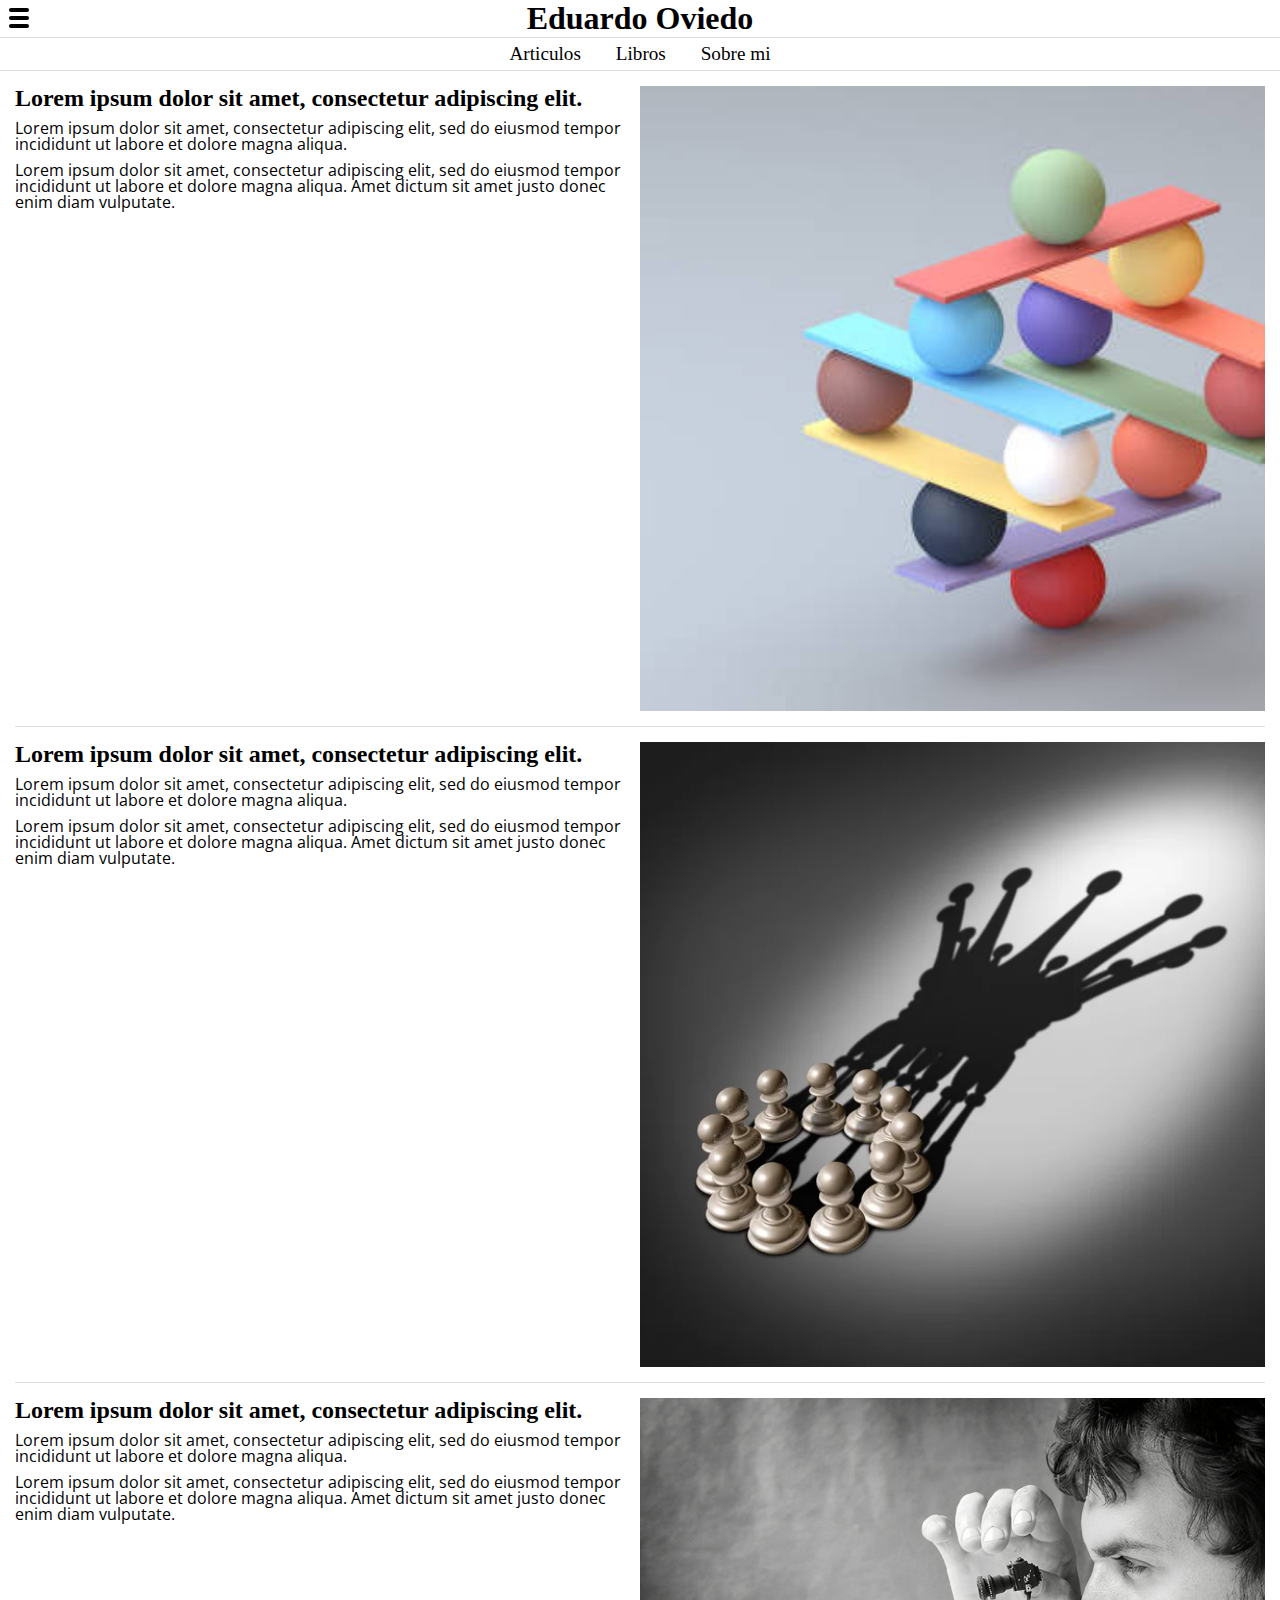
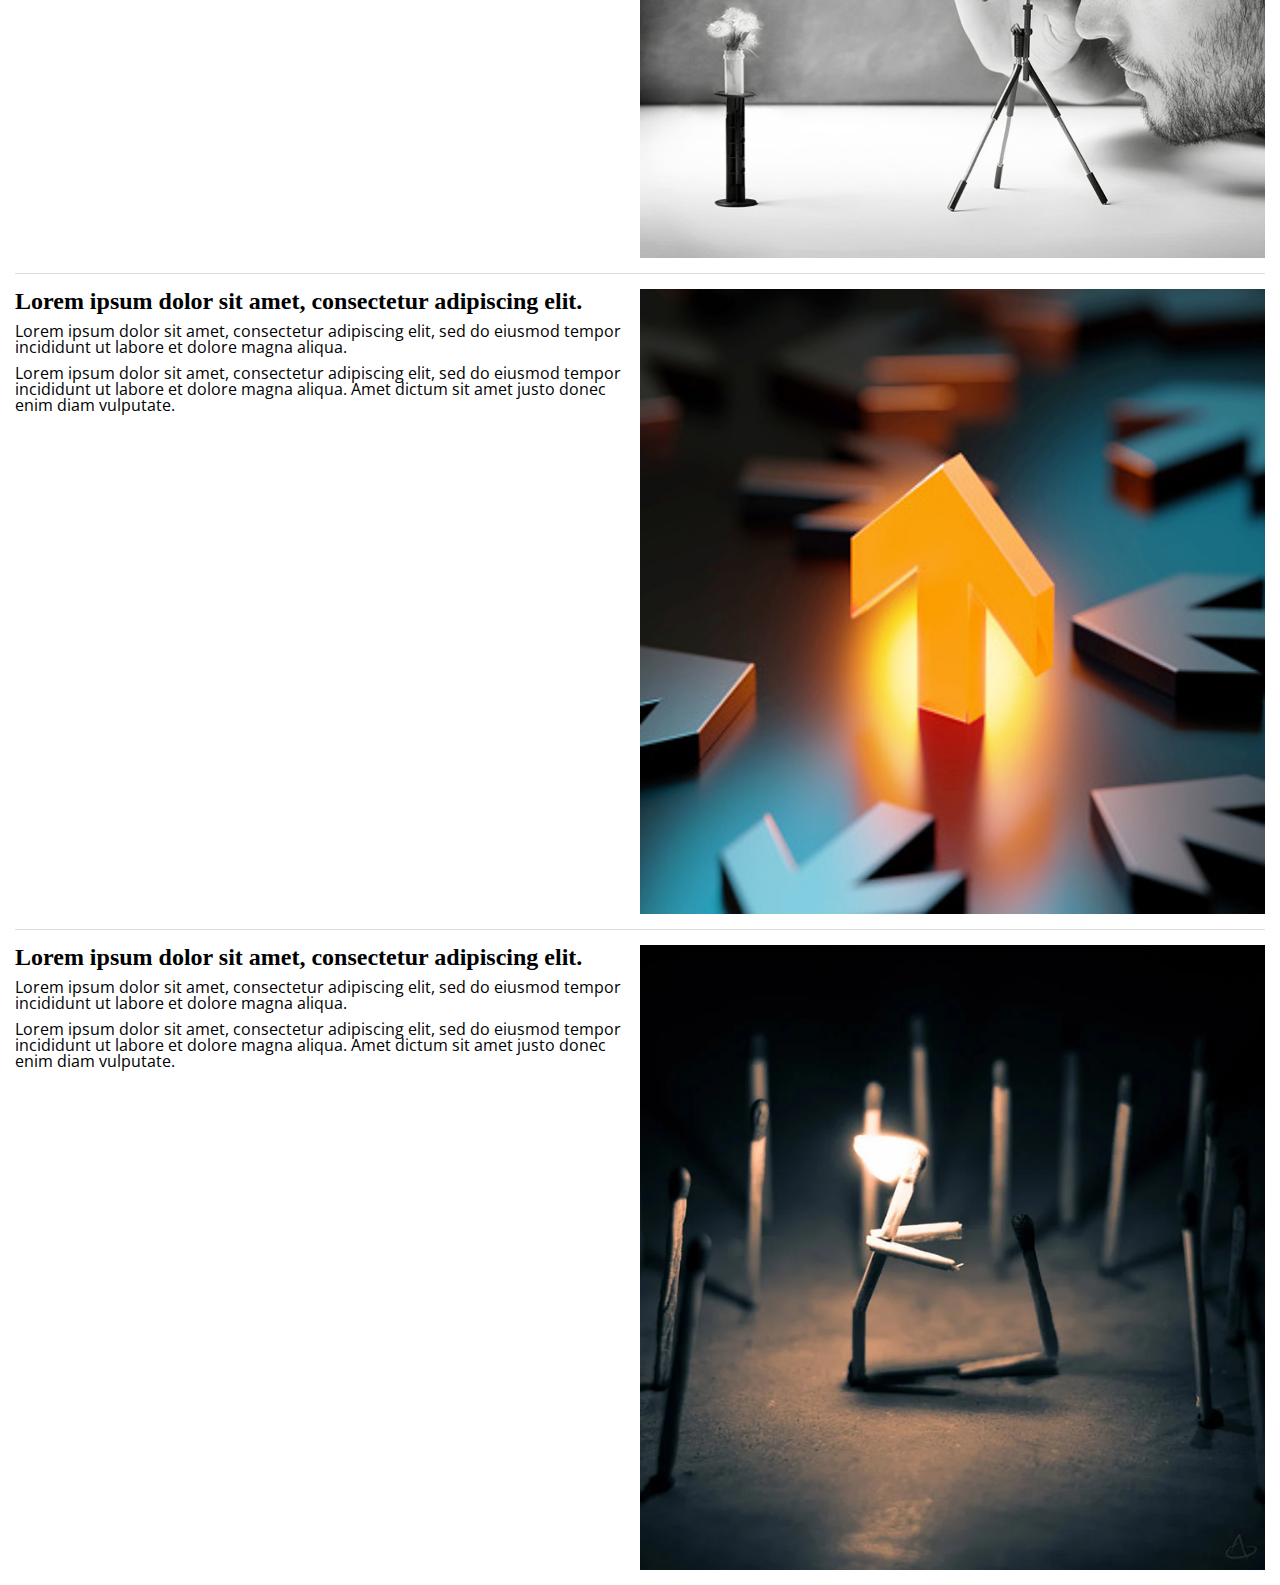
<file: index.html>
<!DOCTYPE html>
<html lang="en">
  <head>
    <meta charset="UTF-8" />
    <meta name="viewport" content="width=device-width, initial-scale=1.0" />
    <title>Document</title>
    <link rel="stylesheet" href="index.css" />

    <!-- OPEN SANS FONT -->

    <link rel="preconnect" href="https://fonts.googleapis.com" />
    <link rel="preconnect" href="https://fonts.gstatic.com" crossorigin />
    <link
      href="https://fonts.googleapis.com/css2?family=Open+Sans:wght@300&display=swap"
      rel="stylesheet"
    />
  </head>
  <body>
    <header>
      <div class="menubox">
        <div></div>
        <div></div>
        <div></div>
      </div>
      <h1><a href="index.html">Eduardo Oviedo</a></h1>
      <nav class="upper-nav">
        <a href="index.html">Articulos</a>
        <a href="libros.html">Libros</a>
        <a href="sobremi.html">Sobre mi</a>
      </nav>
    </header>
    <nav class="lat-nav">
      <ul>
        <li class="ul-title">Categorias</li>
        <li class="polit-int">Politica Internacional &#x25BC;</li>
        <ul class="polit-int-ul">
          <li>Relaciones Internacionales</li>
          <li>Seguridad Internacional</li>
          <li>Cooperacion Internacional y Desarrollo</li>
        </ul>

        <li class="polit-arg">Politica Argentina &#x25BC;</li>
        <ul class="polit-arg-ul">
          <li>Economía y Desarrollo</li>
          <li>Justicia y Derechos Humanos</li>
          <li>Relaciones Internacionales y Diplomacia</li>
        </ul>
        <li class="polit-chi">Politica China &#x25BC;</li>
        <ul class="polit-chi-ul">
          <li>Gobierno del Partido Comunista de China</li>
          <li>Relaciones Internacionales y Política Exterior</li>
          <li>Política Económica y Desarrollo</li>
        </ul>
        <li class="rel-arg-chi">Relaciones entre Argentina y China &#x25BC;</li>
        <ul class="rel-arg-chi-ul">
          <li>Cooperación Económica</li>
          <li>Diplomacia y Relaciones Bilaterales</li>
          <li>Impacto en la Política Regional y Global</li>
        </ul>
        <li class="rel-arg-jap">Relaciones entre Argentina y Japón &#x25BC;</li>
        <ul class="rel-arg-jap-ul">
          <li>Cooperación Económica</li>
          <li>Relaciones Diplomáticas y Políticas Bilaterales</li>
          <li>Cultura y Cooperación Cultural</li>
        </ul>
        <li class="rel-arg-eeuu">Relaciones entre Argentina y EEUU &#x25BC;</li>
        <ul class="rel-arg-eeuu-ul">
          <li>Cooperación Económica</li>
          <li>Coordinación en Asuntos Regionales</li>
          <li>Diplomacia y Relaciones Bilaterales</li>
        </ul>
      </ul>
    </nav>
    <main>
      <section>
        <article>
          <img src="articulos/article1cropped.jpg" alt="" />
          <div>
            <h2>Lorem ipsum dolor sit amet, consectetur adipiscing elit.</h2>
            <p>
              Lorem ipsum dolor sit amet, consectetur adipiscing elit, sed do
              eiusmod tempor incididunt ut labore et dolore magna aliqua.
            </p>
            <p>
              Lorem ipsum dolor sit amet, consectetur adipiscing elit, sed do
              eiusmod tempor incididunt ut labore et dolore magna aliqua. Amet
              dictum sit amet justo donec enim diam vulputate.
            </p>
          </div>
        </article>
        <article>
          <img src="articulos/article2.jpg" alt="" />
          <div>
            <h2>Lorem ipsum dolor sit amet, consectetur adipiscing elit.</h2>
            <p>
              Lorem ipsum dolor sit amet, consectetur adipiscing elit, sed do
              eiusmod tempor incididunt ut labore et dolore magna aliqua.
            </p>
            <p>
              Lorem ipsum dolor sit amet, consectetur adipiscing elit, sed do
              eiusmod tempor incididunt ut labore et dolore magna aliqua. Amet
              dictum sit amet justo donec enim diam vulputate.
            </p>
          </div>
        </article>
        <article>
          <img src="articulos/article3.jfif" alt="" />
          <div>
            <h2>Lorem ipsum dolor sit amet, consectetur adipiscing elit.</h2>
            <p>
              Lorem ipsum dolor sit amet, consectetur adipiscing elit, sed do
              eiusmod tempor incididunt ut labore et dolore magna aliqua.
            </p>
            <p>
              Lorem ipsum dolor sit amet, consectetur adipiscing elit, sed do
              eiusmod tempor incididunt ut labore et dolore magna aliqua. Amet
              dictum sit amet justo donec enim diam vulputate.
            </p>
          </div>
        </article>
        <article>
          <img src="articulos/article4cropped.jpg" alt="" />
          <div>
            <h2>Lorem ipsum dolor sit amet, consectetur adipiscing elit.</h2>
            <p>
              Lorem ipsum dolor sit amet, consectetur adipiscing elit, sed do
              eiusmod tempor incididunt ut labore et dolore magna aliqua.
            </p>
            <p>
              Lorem ipsum dolor sit amet, consectetur adipiscing elit, sed do
              eiusmod tempor incididunt ut labore et dolore magna aliqua. Amet
              dictum sit amet justo donec enim diam vulputate.
            </p>
          </div>
        </article>
        <article>
          <img src="articulos/article5.webp" alt="" />
          <div>
            <h2>Lorem ipsum dolor sit amet, consectetur adipiscing elit.</h2>
            <p>
              Lorem ipsum dolor sit amet, consectetur adipiscing elit, sed do
              eiusmod tempor incididunt ut labore et dolore magna aliqua.
            </p>
            <p>
              Lorem ipsum dolor sit amet, consectetur adipiscing elit, sed do
              eiusmod tempor incididunt ut labore et dolore magna aliqua. Amet
              dictum sit amet justo donec enim diam vulputate.
            </p>
          </div>
        </article>
      </section>
    </main>
    <footer></footer>
    <script src="script.js"></script>
  </body>
</html>
</file>
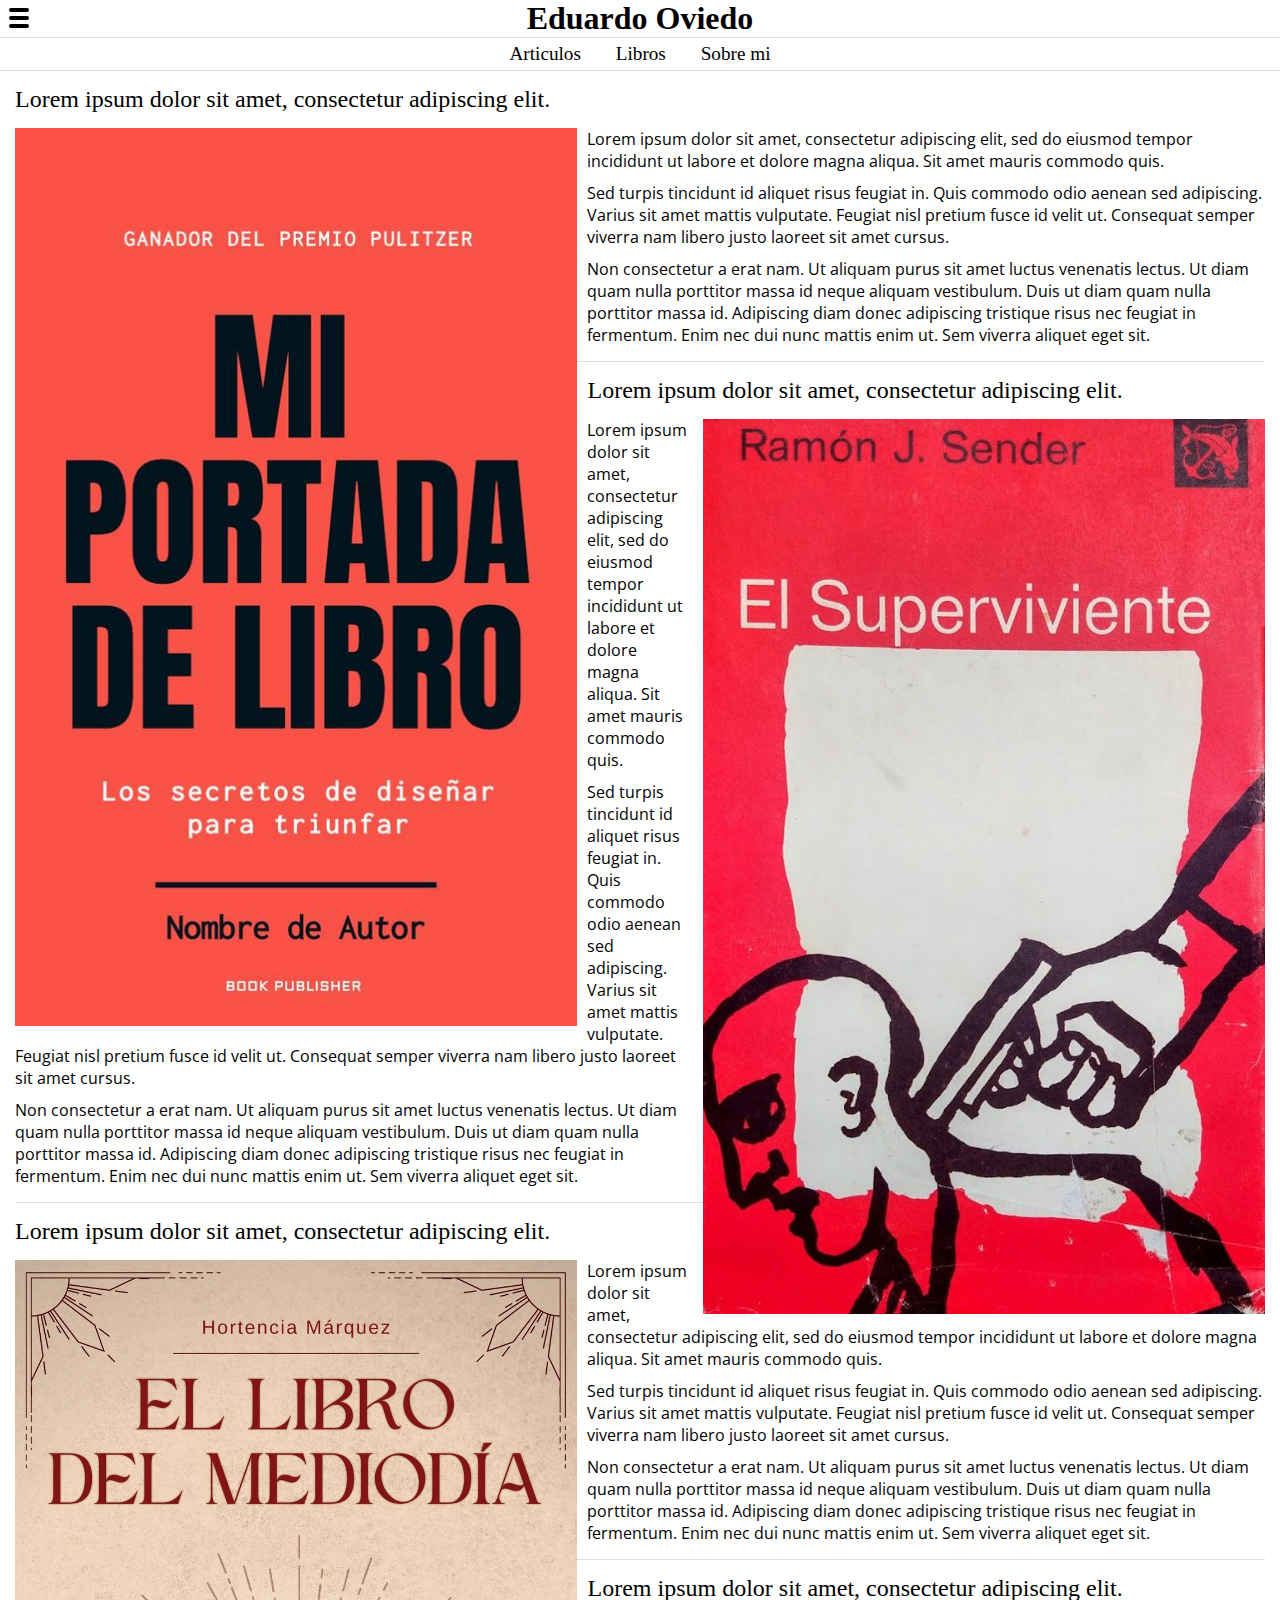
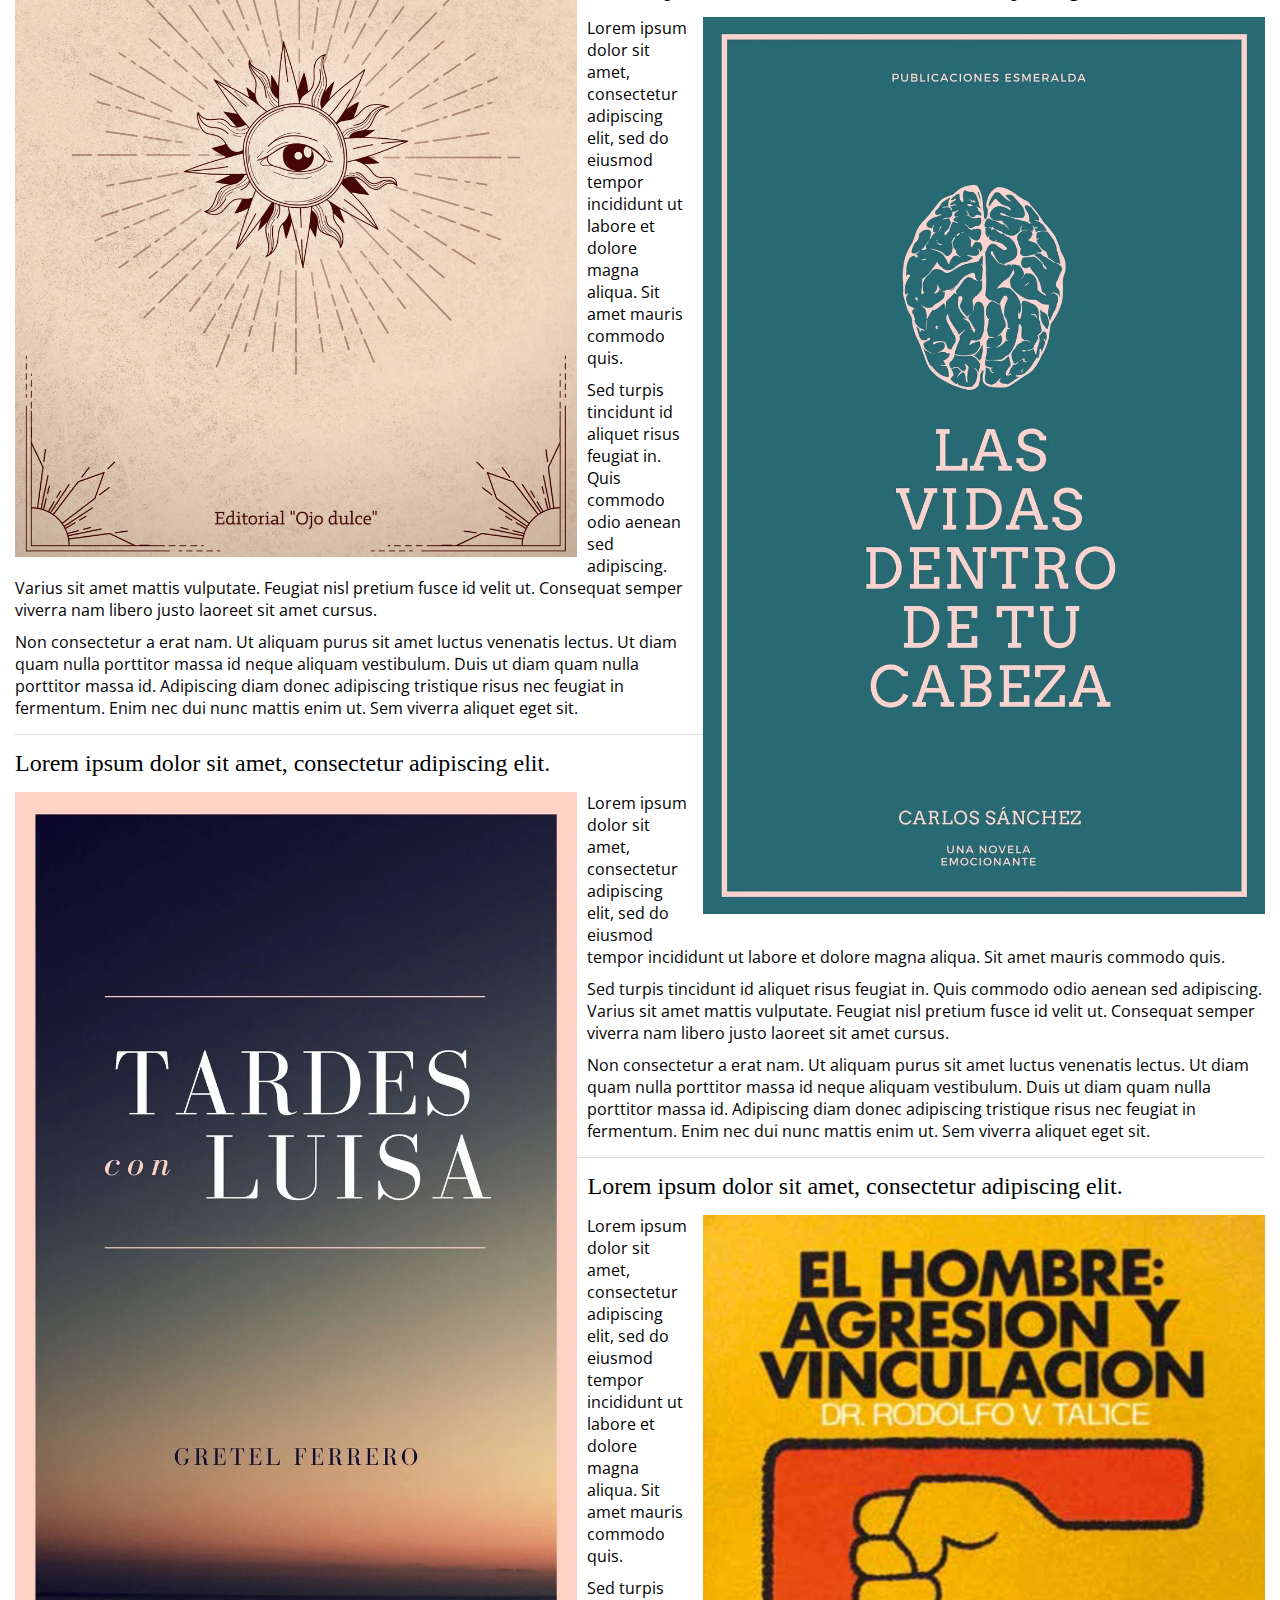
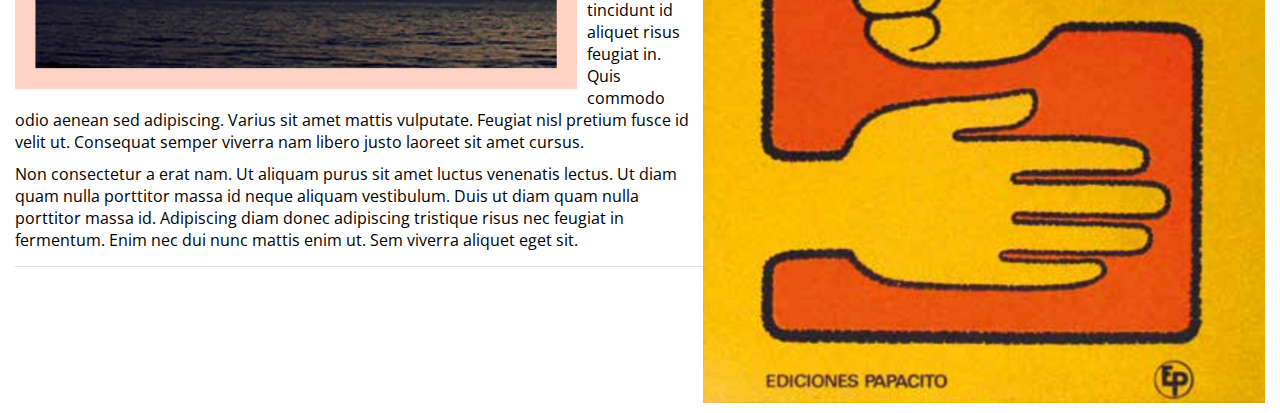
<file: libros.html>
<!DOCTYPE html>
<html lang="en">
  <head>
    <meta charset="UTF-8" />
    <meta name="viewport" content="width=device-width, initial-scale=1.0" />
    <title>Document</title>
    <link rel="stylesheet" href="libros.css" />

    <!-- OPEN SANS FONT -->

    <link rel="preconnect" href="https://fonts.googleapis.com" />
    <link rel="preconnect" href="https://fonts.gstatic.com" crossorigin />
    <link
      href="https://fonts.googleapis.com/css2?family=Open+Sans:wght@300&display=swap"
      rel="stylesheet"
    />
  </head>
  <body>
    <header>
      <div class="menubox">
        <div></div>
        <div></div>
        <div></div>
      </div>
      <h1><a href="index.html">Eduardo Oviedo</a></h1>
      <nav class="upper-nav">
        <a href="index.html">Articulos</a>
        <a href="libros.html">Libros</a>
        <a href="sobremi.html">Sobre mi</a>
      </nav>
    </header>
    <nav class="lat-nav">
      <ul>
        <li class="ul-title">Categorias</li>
        <li class="polit-int">Politica Internacional &#x25BC;</li>
        <ul class="polit-int-ul">
          <li>Relaciones Internacionales</li>
          <li>Seguridad Internacional</li>
          <li>Cooperacion Internacional y Desarrollo</li>
        </ul>

        <li class="polit-arg">Politica Argentina &#x25BC;</li>
        <ul class="polit-arg-ul">
          <li>Economía y Desarrollo</li>
          <li>Justicia y Derechos Humanos</li>
          <li>Relaciones Internacionales y Diplomacia</li>
        </ul>
        <li class="polit-chi">Politica China &#x25BC;</li>
        <ul class="polit-chi-ul">
          <li>Gobierno del Partido Comunista de China</li>
          <li>Relaciones Internacionales y Política Exterior</li>
          <li>Política Económica y Desarrollo</li>
        </ul>
        <li class="rel-arg-chi">Relaciones entre Argentina y China &#x25BC;</li>
        <ul class="rel-arg-chi-ul">
          <li>Cooperación Económica</li>
          <li>Diplomacia y Relaciones Bilaterales</li>
          <li>Impacto en la Política Regional y Global</li>
        </ul>
        <li class="rel-arg-jap">Relaciones entre Argentina y Japón &#x25BC;</li>
        <ul class="rel-arg-jap-ul">
          <li>Cooperación Económica</li>
          <li>Relaciones Diplomáticas y Políticas Bilaterales</li>
          <li>Cultura y Cooperación Cultural</li>
        </ul>
        <li class="rel-arg-eeuu">Relaciones entre Argentina y EEUU &#x25BC;</li>
        <ul class="rel-arg-eeuu-ul">
          <li>Cooperación Económica</li>
          <li>Coordinación en Asuntos Regionales</li>
          <li>Diplomacia y Relaciones Bilaterales</li>
        </ul>
      </ul>
    </nav>
    <main>
      <section>
        <article>
          <h2>Lorem ipsum dolor sit amet, consectetur adipiscing elit.</h2>
          <img src="libros/libro1.jpg" alt="" />
          <p>
            Lorem ipsum dolor sit amet, consectetur adipiscing elit, sed do
            eiusmod tempor incididunt ut labore et dolore magna aliqua. Sit amet
            mauris commodo quis.
          </p>
          <p>
            Sed turpis tincidunt id aliquet risus feugiat in. Quis commodo odio
            aenean sed adipiscing. Varius sit amet mattis vulputate. Feugiat
            nisl pretium fusce id velit ut. Consequat semper viverra nam libero
            justo laoreet sit amet cursus.
          </p>
          <p>
            Non consectetur a erat nam. Ut aliquam purus sit amet luctus
            venenatis lectus. Ut diam quam nulla porttitor massa id neque
            aliquam vestibulum. Duis ut diam quam nulla porttitor massa id.
            Adipiscing diam donec adipiscing tristique risus nec feugiat in
            fermentum. Enim nec dui nunc mattis enim ut. Sem viverra aliquet
            eget sit.
          </p>
        </article>
        <article>
          <h2>Lorem ipsum dolor sit amet, consectetur adipiscing elit.</h2>
          <img src="libros/libro2.jpg" alt="" />
          <p>
            Lorem ipsum dolor sit amet, consectetur adipiscing elit, sed do
            eiusmod tempor incididunt ut labore et dolore magna aliqua. Sit amet
            mauris commodo quis.
          </p>
          <p>
            Sed turpis tincidunt id aliquet risus feugiat in. Quis commodo odio
            aenean sed adipiscing. Varius sit amet mattis vulputate. Feugiat
            nisl pretium fusce id velit ut. Consequat semper viverra nam libero
            justo laoreet sit amet cursus.
          </p>
          <p>
            Non consectetur a erat nam. Ut aliquam purus sit amet luctus
            venenatis lectus. Ut diam quam nulla porttitor massa id neque
            aliquam vestibulum. Duis ut diam quam nulla porttitor massa id.
            Adipiscing diam donec adipiscing tristique risus nec feugiat in
            fermentum. Enim nec dui nunc mattis enim ut. Sem viverra aliquet
            eget sit.
          </p>
        </article>
        <article>
          <h2>Lorem ipsum dolor sit amet, consectetur adipiscing elit.</h2>
          <img src="libros/libro3.webp" alt="" />
          <p>
            Lorem ipsum dolor sit amet, consectetur adipiscing elit, sed do
            eiusmod tempor incididunt ut labore et dolore magna aliqua. Sit amet
            mauris commodo quis.
          </p>
          <p>
            Sed turpis tincidunt id aliquet risus feugiat in. Quis commodo odio
            aenean sed adipiscing. Varius sit amet mattis vulputate. Feugiat
            nisl pretium fusce id velit ut. Consequat semper viverra nam libero
            justo laoreet sit amet cursus.
          </p>
          <p>
            Non consectetur a erat nam. Ut aliquam purus sit amet luctus
            venenatis lectus. Ut diam quam nulla porttitor massa id neque
            aliquam vestibulum. Duis ut diam quam nulla porttitor massa id.
            Adipiscing diam donec adipiscing tristique risus nec feugiat in
            fermentum. Enim nec dui nunc mattis enim ut. Sem viverra aliquet
            eget sit.
          </p>
        </article>
        <article>
          <h2>Lorem ipsum dolor sit amet, consectetur adipiscing elit.</h2>
          <img src="libros/libro4.webp" alt="" />
          <p>
            Lorem ipsum dolor sit amet, consectetur adipiscing elit, sed do
            eiusmod tempor incididunt ut labore et dolore magna aliqua. Sit amet
            mauris commodo quis.
          </p>
          <p>
            Sed turpis tincidunt id aliquet risus feugiat in. Quis commodo odio
            aenean sed adipiscing. Varius sit amet mattis vulputate. Feugiat
            nisl pretium fusce id velit ut. Consequat semper viverra nam libero
            justo laoreet sit amet cursus.
          </p>
          <p>
            Non consectetur a erat nam. Ut aliquam purus sit amet luctus
            venenatis lectus. Ut diam quam nulla porttitor massa id neque
            aliquam vestibulum. Duis ut diam quam nulla porttitor massa id.
            Adipiscing diam donec adipiscing tristique risus nec feugiat in
            fermentum. Enim nec dui nunc mattis enim ut. Sem viverra aliquet
            eget sit.
          </p>
        </article>
        <article>
          <h2>Lorem ipsum dolor sit amet, consectetur adipiscing elit.</h2>
          <img src="libros/libro5.webp" alt="" />
          <p>
            Lorem ipsum dolor sit amet, consectetur adipiscing elit, sed do
            eiusmod tempor incididunt ut labore et dolore magna aliqua. Sit amet
            mauris commodo quis.
          </p>
          <p>
            Sed turpis tincidunt id aliquet risus feugiat in. Quis commodo odio
            aenean sed adipiscing. Varius sit amet mattis vulputate. Feugiat
            nisl pretium fusce id velit ut. Consequat semper viverra nam libero
            justo laoreet sit amet cursus.
          </p>
          <p>
            Non consectetur a erat nam. Ut aliquam purus sit amet luctus
            venenatis lectus. Ut diam quam nulla porttitor massa id neque
            aliquam vestibulum. Duis ut diam quam nulla porttitor massa id.
            Adipiscing diam donec adipiscing tristique risus nec feugiat in
            fermentum. Enim nec dui nunc mattis enim ut. Sem viverra aliquet
            eget sit.
          </p>
        </article>
        <article>
          <h2>Lorem ipsum dolor sit amet, consectetur adipiscing elit.</h2>
          <img src="libros/libro6.png" alt="" />
          <p>
            Lorem ipsum dolor sit amet, consectetur adipiscing elit, sed do
            eiusmod tempor incididunt ut labore et dolore magna aliqua. Sit amet
            mauris commodo quis.
          </p>
          <p>
            Sed turpis tincidunt id aliquet risus feugiat in. Quis commodo odio
            aenean sed adipiscing. Varius sit amet mattis vulputate. Feugiat
            nisl pretium fusce id velit ut. Consequat semper viverra nam libero
            justo laoreet sit amet cursus.
          </p>
          <p>
            Non consectetur a erat nam. Ut aliquam purus sit amet luctus
            venenatis lectus. Ut diam quam nulla porttitor massa id neque
            aliquam vestibulum. Duis ut diam quam nulla porttitor massa id.
            Adipiscing diam donec adipiscing tristique risus nec feugiat in
            fermentum. Enim nec dui nunc mattis enim ut. Sem viverra aliquet
            eget sit.
          </p>
        </article>
      </section>
    </main>
    <script src="script.js"></script>
  </body>
</html>
</file>
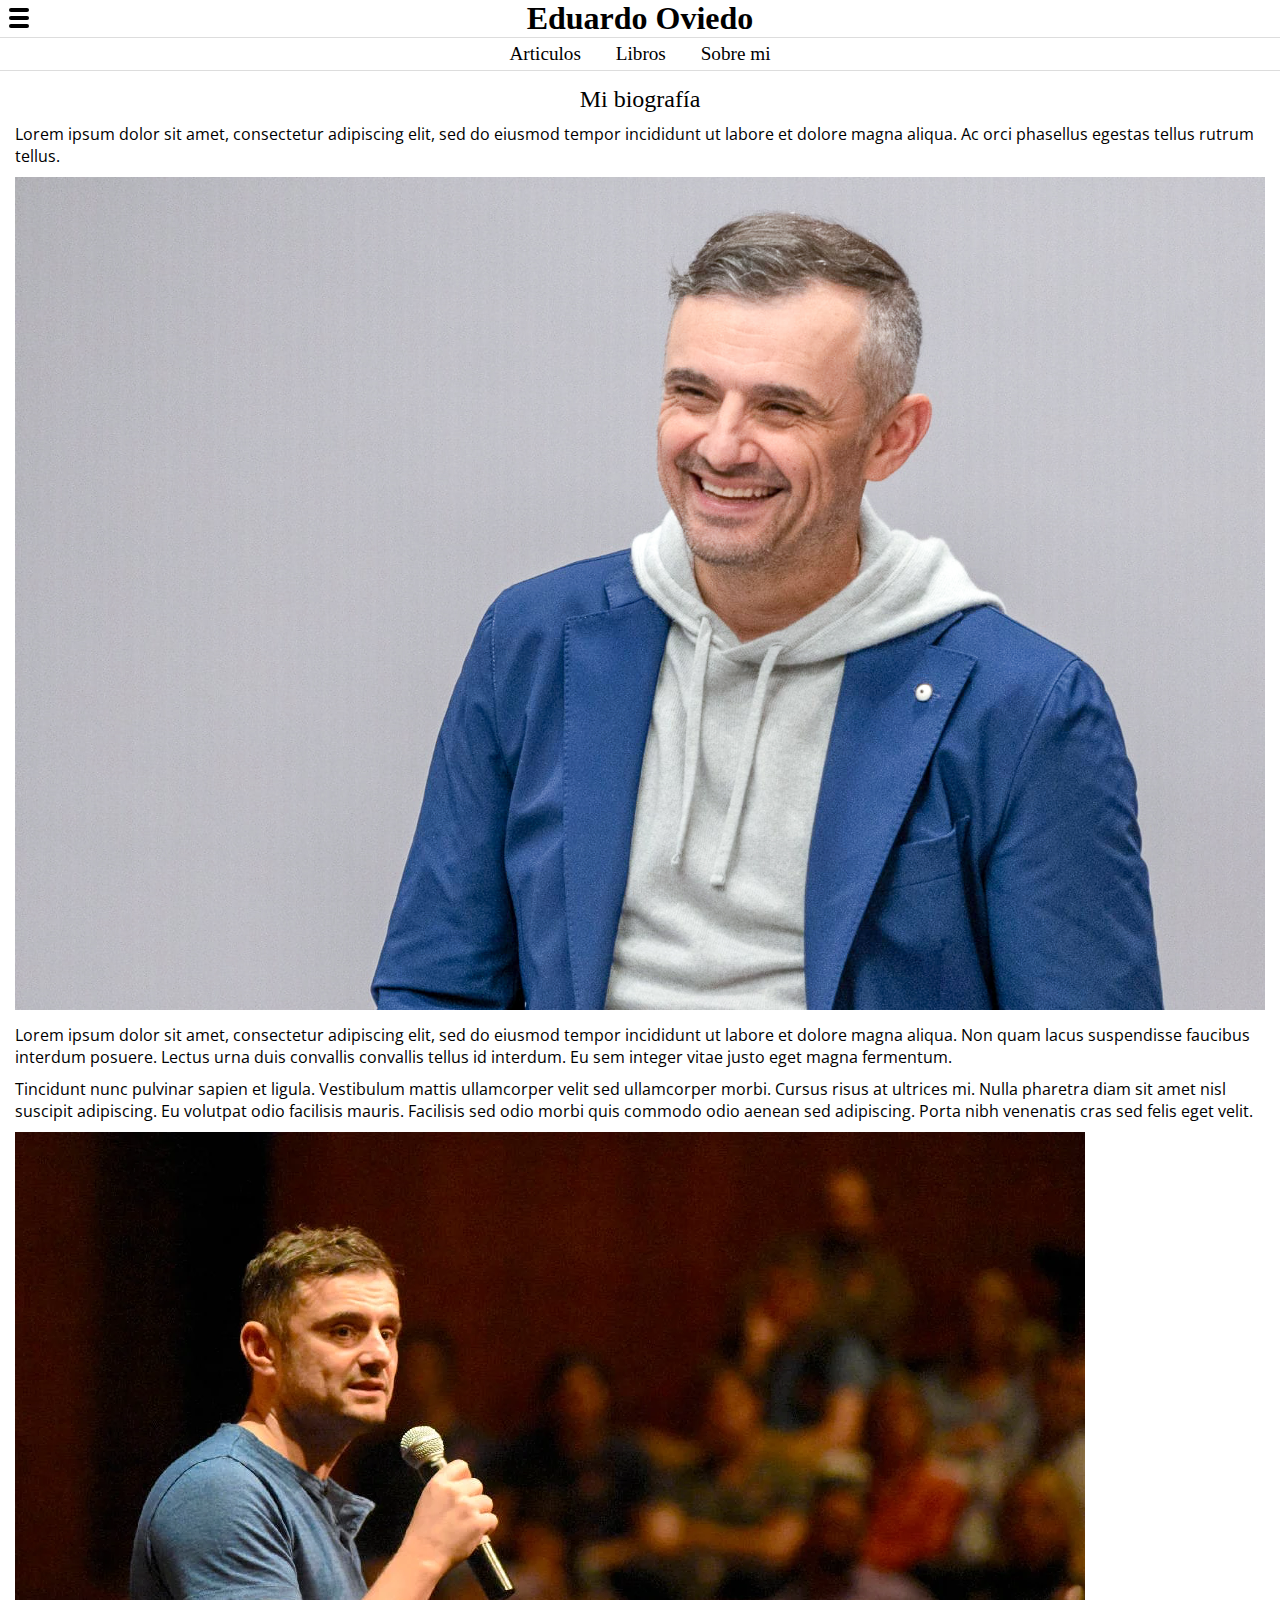
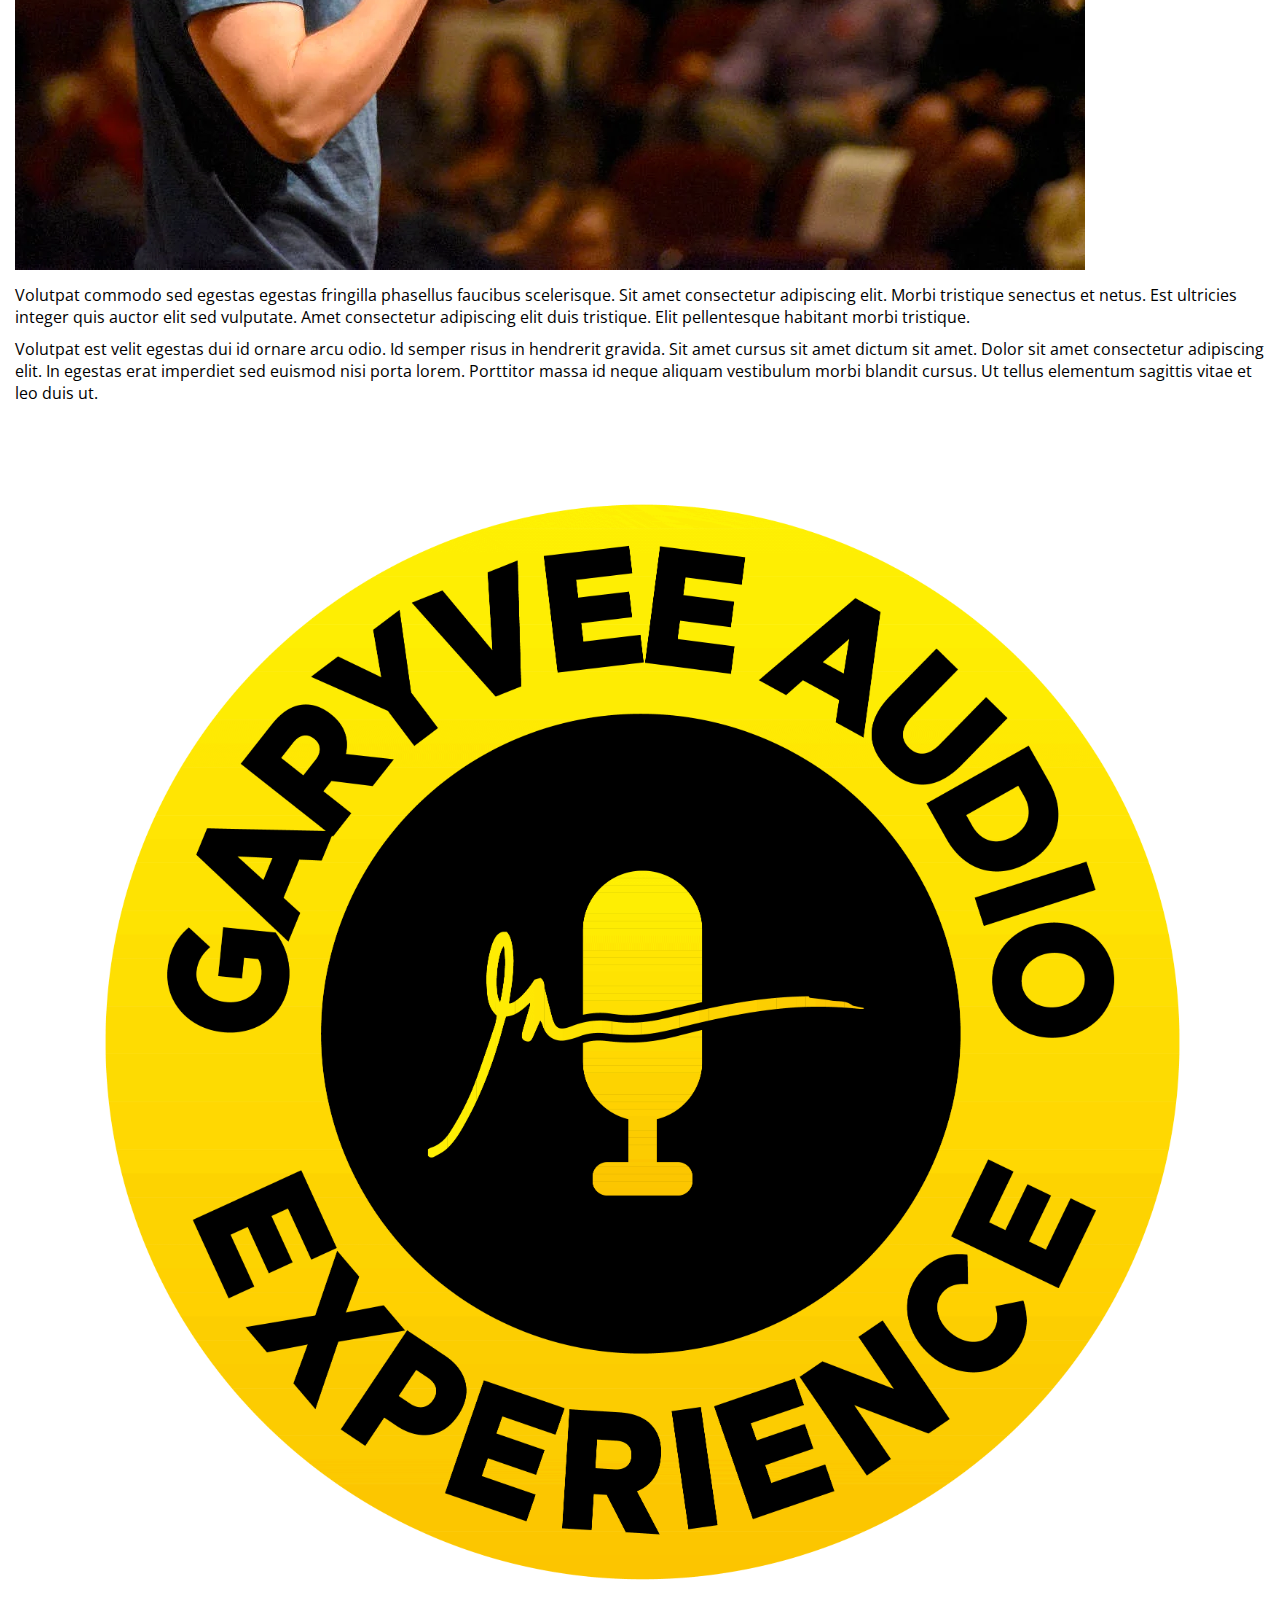
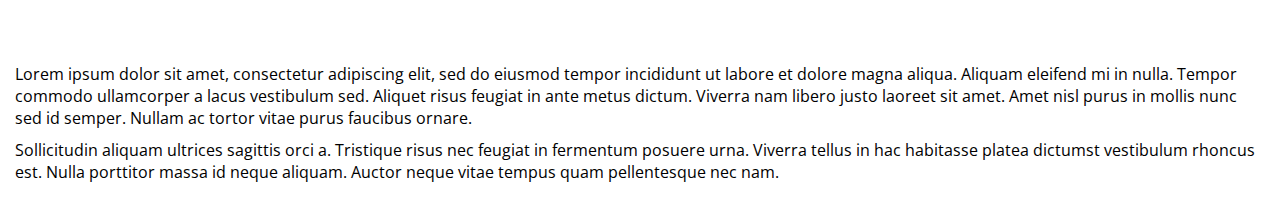
<file: sobremi.html>
<!DOCTYPE html>
<html lang="en">
  <head>
    <meta charset="UTF-8" />
    <meta name="viewport" content="width=device-width, initial-scale=1.0" />
    <title>Document</title>
    <link rel="stylesheet" href="sobremi.css" />

    <!-- OPEN SANS FONT -->

    <link rel="preconnect" href="https://fonts.googleapis.com" />
    <link rel="preconnect" href="https://fonts.gstatic.com" crossorigin />
    <link
      href="https://fonts.googleapis.com/css2?family=Open+Sans:wght@300&display=swap"
      rel="stylesheet"
    />
  </head>
  <body>
    <header>
      <div class="menubox">
        <div></div>
        <div></div>
        <div></div>
      </div>
      <h1><a href="index.html">Eduardo Oviedo</a></h1>
      <nav class="upper-nav">
        <a href="index.html">Articulos</a>
        <a href="libros.html">Libros</a>
        <a href="sobremi.html">Sobre mi</a>
      </nav>
    </header>
    <nav class="lat-nav">
      <ul>
        <li class="ul-title">Categorias</li>
        <li class="polit-int">Politica Internacional &#x25BC;</li>
        <ul class="polit-int-ul">
          <li>Relaciones Internacionales</li>
          <li>Seguridad Internacional</li>
          <li>Cooperacion Internacional y Desarrollo</li>
        </ul>

        <li class="polit-arg">Politica Argentina &#x25BC;</li>
        <ul class="polit-arg-ul">
          <li>Economía y Desarrollo</li>
          <li>Justicia y Derechos Humanos</li>
          <li>Relaciones Internacionales y Diplomacia</li>
        </ul>
        <li class="polit-chi">Politica China &#x25BC;</li>
        <ul class="polit-chi-ul">
          <li>Gobierno del Partido Comunista de China</li>
          <li>Relaciones Internacionales y Política Exterior</li>
          <li>Política Económica y Desarrollo</li>
        </ul>
        <li class="rel-arg-chi">Relaciones entre Argentina y China &#x25BC;</li>
        <ul class="rel-arg-chi-ul">
          <li>Cooperación Económica</li>
          <li>Diplomacia y Relaciones Bilaterales</li>
          <li>Impacto en la Política Regional y Global</li>
        </ul>
        <li class="rel-arg-jap">Relaciones entre Argentina y Japón &#x25BC;</li>
        <ul class="rel-arg-jap-ul">
          <li>Cooperación Económica</li>
          <li>Relaciones Diplomáticas y Políticas Bilaterales</li>
          <li>Cultura y Cooperación Cultural</li>
        </ul>
        <li class="rel-arg-eeuu">Relaciones entre Argentina y EEUU &#x25BC;</li>
        <ul class="rel-arg-eeuu-ul">
          <li>Cooperación Económica</li>
          <li>Coordinación en Asuntos Regionales</li>
          <li>Diplomacia y Relaciones Bilaterales</li>
        </ul>
      </ul>
    </nav>
    <main>
      <h2>Mi biografía</h2>
      <p>
        Lorem ipsum dolor sit amet, consectetur adipiscing elit, sed do eiusmod
        tempor incididunt ut labore et dolore magna aliqua. Ac orci phasellus
        egestas tellus rutrum tellus.
      </p>
      <img src="sobremi/foto-perfil.jpg" alt="" />
      <p>
        Lorem ipsum dolor sit amet, consectetur adipiscing elit, sed do eiusmod
        tempor incididunt ut labore et dolore magna aliqua. Non quam lacus
        suspendisse faucibus interdum posuere. Lectus urna duis convallis
        convallis tellus id interdum. Eu sem integer vitae justo eget magna
        fermentum.
      </p>
      <p>
        Tincidunt nunc pulvinar sapien et ligula. Vestibulum mattis ullamcorper
        velit sed ullamcorper morbi. Cursus risus at ultrices mi. Nulla pharetra
        diam sit amet nisl suscipit adipiscing. Eu volutpat odio facilisis
        mauris. Facilisis sed odio morbi quis commodo odio aenean sed
        adipiscing. Porta nibh venenatis cras sed felis eget velit.
      </p>
      <img src="sobremi/garyvee-public-speaking.webp" alt="" />
      <p>
        Volutpat commodo sed egestas egestas fringilla phasellus faucibus
        scelerisque. Sit amet consectetur adipiscing elit. Morbi tristique
        senectus et netus. Est ultricies integer quis auctor elit sed vulputate.
        Amet consectetur adipiscing elit duis tristique. Elit pellentesque
        habitant morbi tristique.
      </p>
      <p>
        Volutpat est velit egestas dui id ornare arcu odio. Id semper risus in
        hendrerit gravida. Sit amet cursus sit amet dictum sit amet. Dolor sit
        amet consectetur adipiscing elit. In egestas erat imperdiet sed euismod
        nisi porta lorem. Porttitor massa id neque aliquam vestibulum morbi
        blandit cursus. Ut tellus elementum sagittis vitae et leo duis ut.
      </p>
      <img src="sobremi/garyvee-audio-experience.png" alt="" />
      <p>
        Lorem ipsum dolor sit amet, consectetur adipiscing elit, sed do eiusmod
        tempor incididunt ut labore et dolore magna aliqua. Aliquam eleifend mi
        in nulla. Tempor commodo ullamcorper a lacus vestibulum sed. Aliquet
        risus feugiat in ante metus dictum. Viverra nam libero justo laoreet sit
        amet. Amet nisl purus in mollis nunc sed id semper. Nullam ac tortor
        vitae purus faucibus ornare.
      </p>
      <p>
        Sollicitudin aliquam ultrices sagittis orci a. Tristique risus nec
        feugiat in fermentum posuere urna. Viverra tellus in hac habitasse
        platea dictumst vestibulum rhoncus est. Nulla porttitor massa id neque
        aliquam. Auctor neque vitae tempus quam pellentesque nec nam.
      </p>
    </main>
    <footer></footer>
    <script src="script.js"></script>
  </body>
</html>
</file>
<file: index.css>
* {
  margin: 0;
  padding: 0;
}

p {
  font-family: "Open Sans", sans-serif;
}

body {
  height: 100%;
}

header {
  background-color: white;
  position: sticky;
  top: 0;
  width: 100%;
  text-align: center;
  border-bottom: 1px solid rgb(221, 221, 221);
}

header .menubox {
  position: absolute;
  left: 3.5px;
  top: 3.5px;
  background-color: #ffffff;
  width: 30px;
  height: 30px;
}

header .menubox div {
  margin: 4px 5px;
  width: 20px;
  height: 4px;
  background-color: black;
  border-radius: 5px;
}

header h1 a {
  color: black;
  text-decoration: none;
}

.upper-nav {
  padding: 5px;
  border-top: 1px solid rgb(221, 221, 221);
  font-size: 1.2em;
}

.upper-nav a {
  margin: 0 15px;
  color: black;
  text-decoration: none;
}

.lat-nav {
  position: fixed;
  font-family: "Open Sans", sans-serif;
  font-weight: 600;
  width: 100%;
  height: 100vh;
  z-index: 1000;
  display: none;
  background-color: white;
  overflow-y: auto;
}

.lat-nav ul {
  list-style-type: none;
}

.lat-nav ul .ul-title {
  font-style: italic;
  color: gray;
}

.lat-nav li {
  padding: 12.5px 15px;
  border-bottom: 1px solid rgb(221, 221, 221);
}

.polit-arg-ul,
.polit-chi-ul,
.polit-int-ul,
.rel-arg-chi-ul,
.rel-arg-jap-ul,
.rel-arg-eeuu-ul {
  display: none;
  color: gray;
}

.polit-arg-ul li,
.polit-chi-ul li,
.polit-int-ul li,
.rel-arg-chi-ul li,
.rel-arg-jap-ul li,
.rel-arg-eeuu-ul li {
  padding: 12.5px 15px 12.5px 30px;
}

main section article {
  margin: 15px 15px 0;
  padding: 0 0 5px;
  border-bottom: 1px solid rgb(221, 221, 221);
}

main section article:last-child {
  border-bottom: none;
}

main section article h2,
p,
img {
  line-height: 1;
  margin: 10px 0;
  display: block;
}

main section article img {
  max-width: 100%;
  width: 100%;
  max-height: 100%;
  height: 100%;
  object-fit: cover;
}

@media screen and (min-width: 530px) {
  main section article {
    display: grid;
    grid-template-columns: 1fr 1fr;
    grid-template-rows: 1fr;
    grid-template-areas: "text imagen";
    padding-bottom: 15px;
  }
  main section article h2 {
    margin-top: 0;
  }
  main section article p:last-child {
    margin-bottom: 0;
  }
  main section article img {
    grid-area: imagen;
    margin: 0;
  }
  main section article div {
    grid-area: text;
    margin-right: 15px;
  }
}
</file>
<file: libros.css>
* {
  margin: 0;
  padding: 0;
}

p {
  font-family: "Open Sans", sans-serif;
}

body {
  height: 100%;
}

header {
  background-color: white;
  position: sticky;
  top: 0;
  width: 100%;
  text-align: center;
  border-bottom: 1px solid rgb(221, 221, 221);
}

header .menubox {
  position: absolute;
  left: 3.5px;
  top: 3.5px;
  background-color: #ffffff;
  width: 30px;
  height: 30px;
}

header .menubox div {
  margin: 4px 5px;
  width: 20px;
  height: 4px;
  background-color: black;
  border-radius: 5px;
}

header h1 a {
    color: black;
    text-decoration: none;
  }

.upper-nav {
  padding: 5px;
  border-top: 1px solid rgb(221, 221, 221);
  font-size: 1.2em;
}

.upper-nav a {
  margin: 0 15px;
  color: black;
  text-decoration: none;
}

.lat-nav {
  font-family: "Open Sans", sans-serif;
  font-weight: 600;
  width: 100%;
  height: 100vh;
  z-index: 1000;
  display: none;
  background-color: white;
  overflow-y: auto;
}

.lat-nav ul {
  list-style-type: none;
}

.lat-nav ul .ul-title {
  font-style: italic;
  color: gray;
}

.lat-nav li {
  padding: 12.5px 15px;
  border-bottom: 1px solid rgb(221, 221, 221);
}

.polit-arg-ul,
.polit-chi-ul,
.polit-int-ul,
.rel-arg-chi-ul,
.rel-arg-jap-ul,
.rel-arg-eeuu-ul {
  display: none;
  color: gray;
}

.polit-arg-ul li,
.polit-chi-ul li,
.polit-int-ul li,
.rel-arg-chi-ul li,
.rel-arg-jap-ul li,
.rel-arg-eeuu-ul li {
  padding: 12.5px 15px 12.5px 30px;
}

main section article {
  margin: 15px 15px 0 15px;
  padding-bottom: 15px;
  border-bottom: 1px solid rgb(221, 221, 221);
}

main section article h2 {
  font-weight: 500;
  margin: 10px 0 15px;
}

main section article img {
  max-width: 45%;
  display: block;
}

main section article:nth-child(odd) img {
  float: left;
  margin: 0px 10px 10px 0;
}

main section article:nth-child(even) img {
  float: right;
  margin: 0px 0px 10px 10px;
}

main section article p {
  margin: 10px 0;
}

main section article p:last-child {
  margin-bottom: 0;
}
</file>
<file: sobremi.css>
* {
  margin: 0;
  padding: 0;
}

p {
  font-family: "Open Sans", sans-serif;
}

body {
  height: 100%;
}

header {
  background-color: white;
  position: sticky;
  top: 0;
  width: 100%;
  text-align: center;
  border-bottom: 1px solid rgb(221, 221, 221);
}

header .menubox {
  position: absolute;
  left: 3.5px;
  top: 3.5px;
  background-color: #ffffff;
  width: 30px;
  height: 30px;
}

header .menubox div {
  margin: 4px 5px;
  width: 20px;
  height: 4px;
  background-color: black;
  border-radius: 5px;
}

header h1 a {
  color: black;
  text-decoration: none;
}

.upper-nav {
  padding: 5px;
  border-top: 1px solid rgb(221, 221, 221);
  font-size: 1.2em;
}

.upper-nav a {
  margin: 0 15px;
  color: black;
  text-decoration: none;
}

.lat-nav {
  font-family: "Open Sans", sans-serif;
  font-weight: 600;
  width: 100%;
  height: 100vh;
  z-index: 1000;
  display: none;
  background-color: white;
  overflow-y: auto;
}

.lat-nav ul {
  list-style-type: none;
}

.lat-nav ul .ul-title {
  font-style: italic;
  color: gray;
}

.lat-nav li {
  padding: 12.5px 15px;
  border-bottom: 1px solid rgb(221, 221, 221);
}

.polit-arg-ul,
.polit-chi-ul,
.polit-int-ul,
.rel-arg-chi-ul,
.rel-arg-jap-ul,
.rel-arg-eeuu-ul {
  display: none;
  color: gray;
}

.polit-arg-ul li,
.polit-chi-ul li,
.polit-int-ul li,
.rel-arg-chi-ul li,
.rel-arg-jap-ul li,
.rel-arg-eeuu-ul li {
  padding: 12.5px 30px 12.5px 30px;
}

main {
    margin: 15px;
}

main h2 {
    text-align: center;
    margin: 10px 0;
    font-weight: 500;
}

main p {
    margin: 10px 0;
}

img {
  max-width: 100%;
}
</file>
